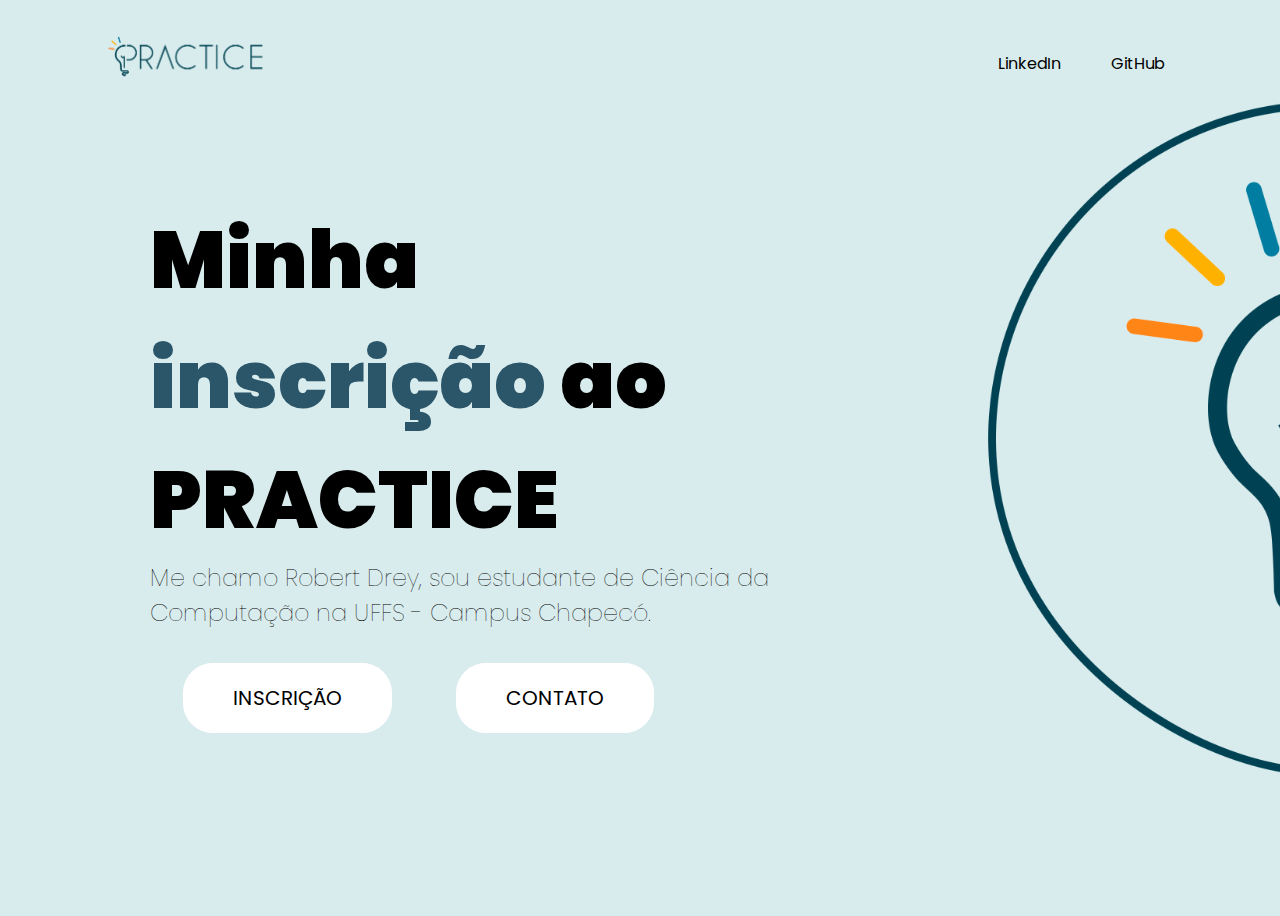
<file: index.html>
<!DOCTYPE html>

<html lang="pt-br">
    <head>
        <link href="https://cdn.jsdelivr.net/npm/bootstrap@5.0.2/dist/css/bootstrap.min.css" rel="stylesheet" integrity="sha384-EVSTQN3/azprG1Anm3QDgpJLIm9Nao0Yz1ztcQTwFspd3yD65VohhpuuCOmLASjC" crossorigin="anonymous">
        <script src="https://cdn.jsdelivr.net/npm/bootstrap@5.0.2/dist/js/bootstrap.bundle.min.js" integrity="sha384-MrcW6ZMFYlzcLA8Nl+NtUVF0sA7MsXsP1UyJoMp4YLEuNSfAP+JcXn/tWtIaxVXM" crossorigin="anonymous"></script>
        <link href="styles.css" rel="stylesheet">
        <link rel="preconnect" href="https://fonts.googleapis.com">
        <link rel="preconnect" href="https://fonts.gstatic.com" crossorigin>
        <link href="https://fonts.googleapis.com/css2?family=Poppins:wght@400;900&display=swap" rel="stylesheet">
        <title>Robert Drey - Homepage</title>
    </head>

    <body>
            <!-- Navegador -->
            <header>
                <a class="work" href="index.html"><img class="first-logo" src="img/Logo.png"></a>
                <div class="navbar_toggle" id="mobile-menu">
                    <span class="bar"></span> <span class="bar"></span>
                    <span class="bar"></span>
                </div>
                <ul class="navbar_menu">
                    <li class="navbar_item"><a href="https://www.linkedin.com/in/dreyrobert/" class="navbar_links">LinkedIn</a></li>
                    <li class="navbar_item"><a href="https://github.com/dreyrobert" class="navbar_links">GitHub</a></li>
                </ul>
            </header>
            <main>
            <!-- Textos -->
            <div class="conteudo">
                <p class="apresentation">Minha <span>inscrição</span> ao PRACTICE</p>
                <p class="details">Me chamo Robert Drey, sou estudante de Ciência da Computação na UFFS - Campus Chapecó.</p>
                <div class="body_buttons">
                    <div class="container">
                        <div class="principal_buttons">
                            <a href="sobre.html" class="princ_buttom">INSCRIÇÃO</a>
                            <a href="#" class="princ_buttom">CONTATO</a>
                        </div>
                    </div>
                </div>
            </div>

            <!-- Image -->
            <article>
                <img src="img/Logo2.png">
            </article>
        </main>
    </body>
    <script src="app.js"></script>
    </body>
</html>
</file>
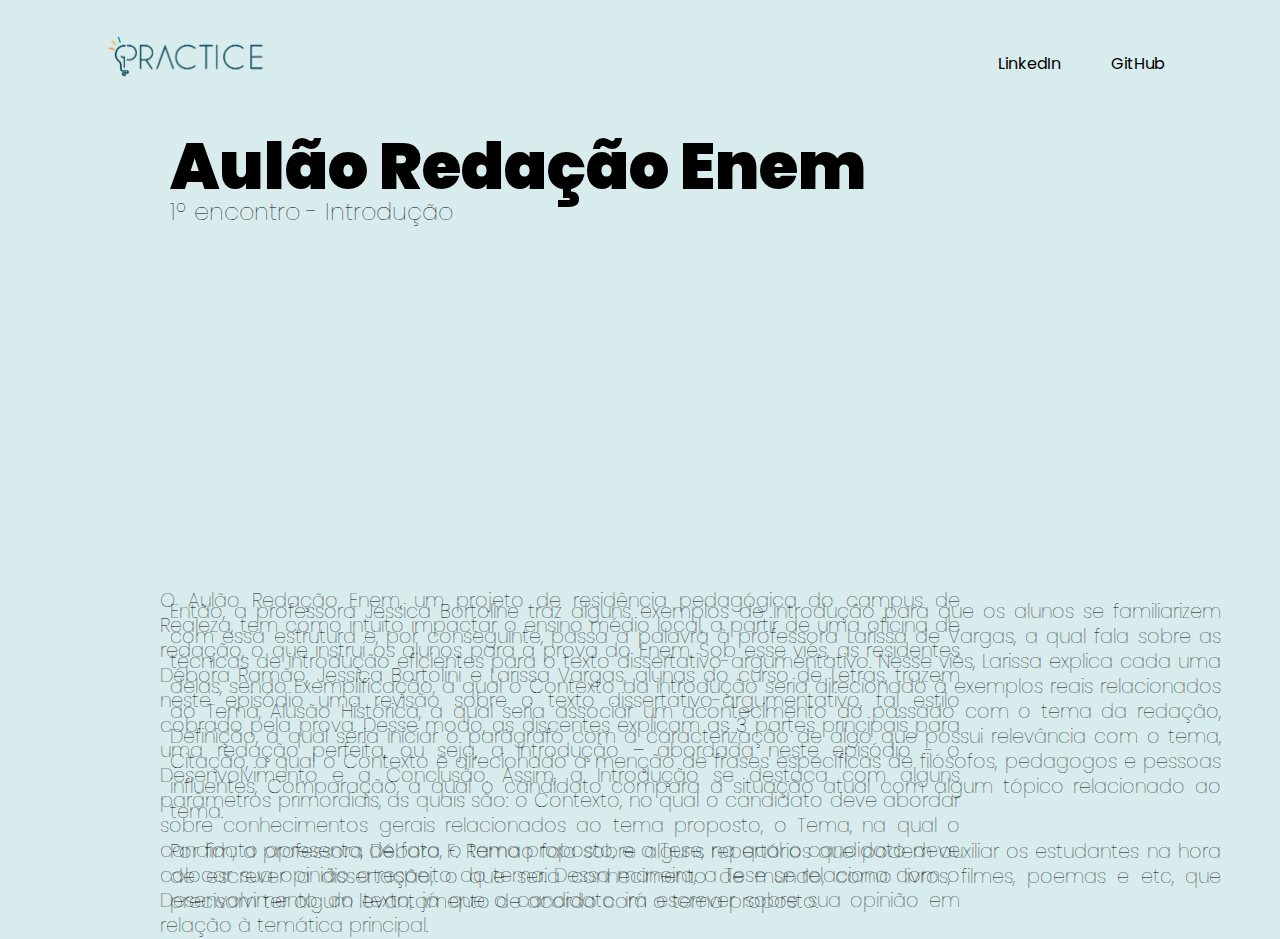
<file: sobre.html>
<!DOCTYPE html>

<html lang="pt-br">
    <head>
        <link href="https://cdn.jsdelivr.net/npm/bootstrap@5.0.2/dist/css/bootstrap.min.css" rel="stylesheet" integrity="sha384-EVSTQN3/azprG1Anm3QDgpJLIm9Nao0Yz1ztcQTwFspd3yD65VohhpuuCOmLASjC" crossorigin="anonymous">
        <script src="https://cdn.jsdelivr.net/npm/bootstrap@5.0.2/dist/js/bootstrap.bundle.min.js" integrity="sha384-MrcW6ZMFYlzcLA8Nl+NtUVF0sA7MsXsP1UyJoMp4YLEuNSfAP+JcXn/tWtIaxVXM" crossorigin="anonymous"></script>
        <link href="sobre.css" rel="stylesheet">
        <link rel="preconnect" href="https://fonts.googleapis.com">
        <link rel="preconnect" href="https://fonts.gstatic.com" crossorigin>
        <link href="https://fonts.googleapis.com/css2?family=Poppins:wght@400;900&display=swap" rel="stylesheet">
        <title>Robert Drey - Sobre</title>
    </head>

    <body>

        <!-- Navegador -->
        <header>
            <a class="work" href="index.html"><img class="first-logo" src="img/Logo.png"></a>
            <div class="navbar_toggle" id="mobile-menu">
                <span class="bar"></span> <span class="bar"></span>
                <span class="bar"></span>
            </div>
            <ul class="navbar_menu">
                <li class="navbar_item"><a href="https://www.linkedin.com/in/dreyrobert/" class="navbar_links">LinkedIn</a></li>
                <li class="navbar_item"><a href="https://github.com/dreyrobert" class="navbar_links">GitHub</a></li>
            </ul>
        </header>

        <!-- Textos -->
        <main>
            <div class="conteudo">
                <p class="apresentation">Aulão Redação Enem</p>
                <p class="details">1º encontro - Introdução</p>
                <div class="row">
                    <div class="video">
                        <iframe width="560" height="315" src="https://www.youtube.com/embed/R4CiKD-cMBo" title="YouTube video player" frameborder="0" allow="accelerometer; autoplay; clipboard-write; encrypted-media; gyroscope; picture-in-picture" allowfullscreen></iframe>
                    </div>
                    <p class="details2">O Aulão Redação Enem, um projeto de residência pedagógica do campus de Realeza, tem como intuito impactar o ensino médio local, a partir de uma oficina de redação, o que instrui os alunos para a prova do Enem. Sob esse viés, as residentes Débora Ramão, Jessica Bortolini e Larissa Vargas, alunas do curso de Letras, trazem neste episódio uma revisão sobre o texto dissertativo-argumentativo, tal estilo cobrado pela prova. Desse modo, as discentes explicam as 3 partes principais para uma redação perfeita, ou seja, a Introdução – abordada neste episódio - o Desenvolvimento e a Conclusão.
                        Assim, a Introdução se destaca com alguns parâmetros primordiais, as quais são: o Contexto, no qual o candidato deve abordar sobre conhecimentos gerais relacionados ao tema proposto, o Tema, na qual o candidato apresenta, de fato, o tema proposto, e a Tese, na qual o candidato deve colocar sua opinião a respeito do tema. Dessa maneira, a Tese se relaciona com o Desenvolvimento do texto, já que o candidato irá escrever sobre sua opinião em relação à temática principal.
                    </p>
                </div>
                <p class="details3">	Então, a professora Jessica Bortoline traz alguns exemplos de introdução para que os alunos se familiarizem com essa estrutura e, por conseguinte, passa a palavra à professora Larissa de Vargas, a qual fala sobre as técnicas de introdução eficientes para o texto dissertativo-argumentativo. Nesse viés, Larissa explica cada uma delas, sendo Exemplificação, a qual o Contexto da introdução seria direcionado à exemplos reais relacionados ao Tema, Alusão Histórica, a qual seria associar um acontecimento do passado com o tema da redação, Definição, a qual seria iniciar o parágrafo com a caracterização de algo que possui relevância com o tema, Citação, a qual o Contexto é direcionado a menção de frases específicas de filósofos, pedagogos e pessoas influentes, Comparação, a qual o candidato compara a situação atual com algum tópico relacionado ao tema.
                </p>
                <p class="details3">Por fim, a professora Débora F. Ramao fala sobre alguns repertórios que podem auxiliar os estudantes na hora de escrever a dissertação, o que seria conhecimento de mundo, como livros, filmes, poemas e etc, que precisam ter algum levantamento de acordo com o tema proposto.
                </p>
            </div>
        </main>
        <script src="app.js"></script>
    </body>
</html>
</file>
<file: styles.css>
* {
    box-sizing: border-box;
    padding: 0;
    margin: 0;
}

header {
    font-family: 'Poppins', sans-serif;
    position: absolute;
    top: 0;
    left: 0;
    width: 100%;
    padding: 30px 100px;
    display: flex;
    justify-content: space-between;
    align-items: center;
}

header .work {
    font-weight: 700;
    text-decoration: none;
    font-size: 2em;
    text-transform: uppercase;
    color: #2b5569;
    letter-spacing: 2px;
}

header ul {
    display: flex;
    justify-content: center;
    align-items: center;
}

header ul li {
    list-style: none;
    margin-left: 20px;
}

header ul li a {
    text-decoration: none;
    padding: 6px 15px;
    color: #000;
    border-radius: 20px;
}

header ul li a:hover {
    background: #fff;
    color: #000;
}

@media screen and (max-width: 960px) {
    header {
        display: flex;
        justify-content: space-between;
        height: 80px;
        z-index: 1;
        width: 100%;
        max-width: 1300px;
        padding: 0;
    }

    .navbar_menu {
        display: grid;
        grid-template-columns: auto;
        margin: 0;
        width: 100%;
        position: absolute;
        top: -1000px;
        opacity: 1;
        transition: all 0.5s ease;
        z-index: -1;
    }

    .navbar_menu.active {
        background: #D8ECED;
        top: 100%;
        opacity: 1;
        transition: all 0.5s ease;
        z-index: 99;
        height: 60vh;
        font-size: 1.6rem;
    }

    header .work {
        padding-left:25px;
    }

    .navbar_toggle .bar {
        width: 25px;
        height: 3px;
        margin: 5px auto;
        transition: all 0.3s ease-in-out;
        background: #000;
    }

    .navbar_item {
        width: 100%;
    }

    .navbar_links {
        text-align: center;
        padding: 2rem;
        width: 100px;
        display: table;
    }

    #movile-menu {
        position: absolute;
        top: 20%;
        right: 5%;
        transform: translate(5%, 20%);
    }

    .navbar_toggle .bar {
        display: block;
        cursor: pointer;
    }

    #mobile-menu.is-active .bar:nth-child(2) {
        opacity: 0;
    }

    #mobile-menu.is-active .bar:nth-child(1) {
        transform: translateY(8px) rotate(45deg);
    }

    #mobile-menu.is-active .bar:nth-child(3) {
        transform: translateY(-8px) rotate(-45deg);
    }
}

body {
    background-color: #D8ECED;
    background-repeat: no-repeat;
    background-size: cover;
    background-position: center-center;
    min-width: 320px;
    max-width:800px;
}

main {
    display: flex;
    flex-direction: row;
    margin-top: 50px;
}

.conteudo {
    height: 100%;
    margin: 150px;
}

.apresentation {
    font-family: 'Poppins', sans-serif;
    font-weight: 900;
    font-size: 5.00rem;
    color: #000;
}

.details {
    font-family: 'Poppins', sans-serif;
    font-weight: 100;
    font-size: 1.5rem;
    color: #000;
}
.body_buttons {
    font-family: 'Poppins', sans-serif;
    font-weight: 400;
    margin: 1px;
    margin-right: 100px;
}

.container {
    height: 100%;
    display: flex;
    align-items: center;
}

.principal_buttons {
    display: flex;
    flex-direction: line;
}

.princ_buttom {
    text-decoration: none;
    padding: 20px 50px;
    font-size: 1.25rem;
    position: relative;
    margin: 32px;
    background: #fff;
    color: #000;
    border-radius: 30px;
    transition: transform 0.3s ease;
}

.princ_buttom::after, .princ_buttom::before {
    color: #000;
    content: "";
    position: absolute;
    opacity: 0.3;
    background: #fff;
    border-radius: inherit;
    width: 100%;
    height: 100%;
    left: 0;
    bottom: 0;
    z-index: -1;
    transition: transform 0.3s ease;
}

.princ_buttom:hover {
    color: #000;
    transform: translate(-12px, -12px);
}

.princ_buttom:hover::after {
    color: #000;
    transform: translate(6px, 6px);
}

.princ_buttom:hover::before {
    color: #000;
    transform: translate(12px, 12px);
}

span {
    color: #2b5569;
}

.first-logo {
    width: 20%;
}

img {
    width: 780px;
}
</file>
<file: sobre.css>
* {
    box-sizing: border-box;
    padding: 0;
    margin: 0;
}

header {
    font-family: 'Poppins', sans-serif;
    position: absolute;
    flex-direction: row;
    top: 0;
    left: 0;
    width: 100%;
    padding: 30px 100px;
    display: flex;
    justify-content: space-between;
    align-items: center;
}

header .work {
    font-weight: 700;
    text-decoration: none;
    font-size: 2em;
    text-transform: uppercase;
    color: #2b5569;
    letter-spacing: 2px;
}

header ul {
    display: flex;
    justify-content: center;
    align-items: center;
}

header ul li {
    list-style: none;
    margin-left: 20px;
}

header ul li a {
    text-decoration: none;
    padding: 6px 15px;
    color: #000;
    border-radius: 20px;
}

header ul li a:hover {
    background: #fff;
    color: #000;
}

@media screen and (max-width: 960px) {
    header {
        display: flex;
        justify-content: space-between;
        height: 80px;
        z-index: 1;
        width: 100%;
        max-width: 1300px;
        padding: 0;
    }

    .navbar_menu {
        display: grid;
        grid-template-columns: auto;
        margin: 0;
        width: 100%;
        position: absolute;
        top: -1000px;
        opacity: 1;
        transition: all 0.5s ease;
        z-index: -1;
    }

    .navbar_menu.active {
        background: #D8ECED;
        top: 100%;
        opacity: 1;
        transition: all 0.5s ease;
        z-index: 99;
        height: 60vh;
        font-size: 1.6rem;
    }

    header .work {
        padding-left:25px;
    }

    .navbar_toggle .bar {
        width: 25px;
        height: 3px;
        margin: 5px auto;
        transition: all 0.3s ease-in-out;
        background: #fff;
    }

    .navbar_item {
        width: 100%;
    }

    .navbar_links {
        text-align: center;
        padding: 2rem;
        width: 100px;
        display: table;
    }

    #movile-menu {
        position: absolute;
        top: 20%;
        right: 5%;
        transform: translate(5%, 20%);
    }

    .navbar_toggle .bar {
        display: block;
        cursor: pointer;
    }

    #mobile-menu.is-active .bar:nth-child(2) {
        opacity: 0;
    }

    #mobile-menu.is-active .bar:nth-child(1) {
        transform: translateY(8px) rotate(45deg);
    }

    #mobile-menu.is-active .bar:nth-child(3) {
        transform: translateY(-8px) rotate(-45deg);
    }
}


body {
    background: #D8ECED;
    background-repeat: no-repeat;
    background-size: cover;
    background-position: center-center;
    padding: 10px;
    margin: 0 auto;
    height: 150%;
}

.apresentation {
    font-family: 'Poppins', sans-serif;
    font-weight: 900;
    font-size: 4.00rem;
    color: #000;
    line-height: 1;
    margin-left: 10px;
}

.details {
    font-family: 'Poppins', sans-serif;
    font-weight: 100;
    margin-left: 10px;
    font-size: 1.5rem;
    color: #000;
}

.details2 {
    font-family: 'Poppins', sans-serif;
    font-weight: 100;
    font-size: 1.20rem;
    color: #000;
    max-width: 800px;
    text-align: justify;
}

.details3 {
    font-family: 'Poppins', sans-serif;
    font-weight: 100;
    font-size: 1.20rem;
    color: #000;
    text-align: justify;
    margin-top: 15px;
    margin-left: 10px;
    margin-right: 10px;
}

main {
    display: flex;
    margin-top: 100px;
}

p {
    color: #000;
    line-height: 25px;
    font-family: 'Poppins', sans-serif;
    font-weight: 400;
    font-size: 21px;
}

span {
    color: #2b5569;
}

.hipertexto {
    text-decoration-color: #2b5569;
    text-decoration-line: underline;
    color: #fff;
}

a:hover {
    color: #2b5569;
}

.first-logo {
    width: 20%;
}

.conteudo {
    height: 100%;
    width: 85%;
    margin-left: 150px;
    margin-top: 25px;
}

.body_buttons {
    font-family: 'Poppins', sans-serif;
    font-weight: 400;
    margin: 1px;
    margin-right: 100px;
}

.row {
    margin-left: 0px;
    width: 100%;
    height: 40vh;
    justify-content: space-between;
    align-items: center;
}

.video {
    width: 50%;
}


iframe {
    width: 700px;
    height: 360px;
}
</file>
